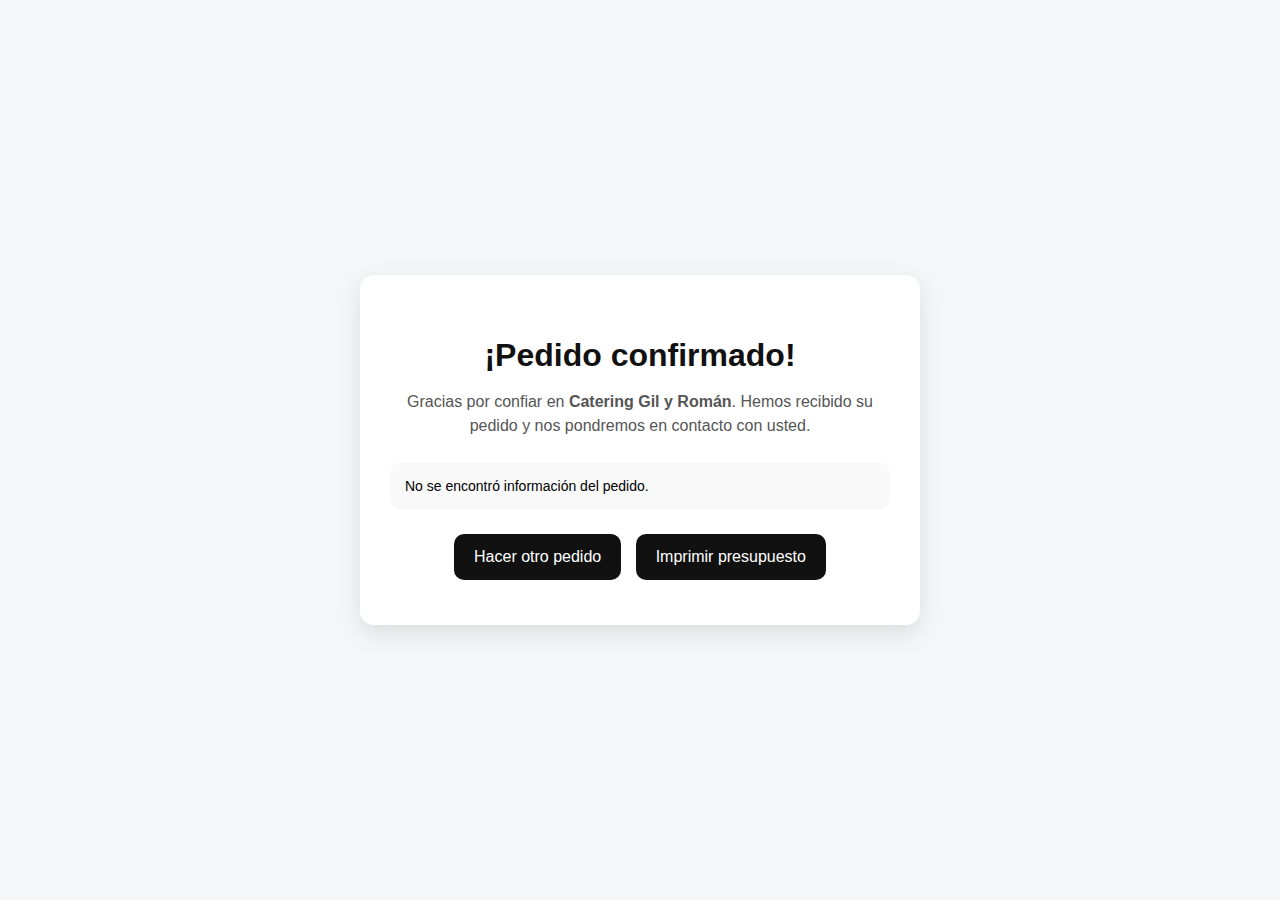
<file: confirmacion.html>
<!DOCTYPE html>
<html lang="es">
<head>
  <meta charset="UTF-8">
  <title>Confirmación | Catering Gil y Román</title>
  <meta name="viewport" content="width=device-width, initial-scale=1.0">
  <style>
    body {
      font-family: Arial, Helvetica, sans-serif;
      background: #f4f6f8;
      display: flex;
      justify-content: center;
      align-items: center;
      height: 100vh;
      margin: 0;
    }

    .container {
      background: #fff;
      padding: 40px 30px;
      border-radius: 14px;
      box-shadow: 0 8px 25px rgba(0,0,0,0.1);
      max-width: 500px;
      text-align: center;
    }

    h1 {
      color: #111;
      margin-bottom: 15px;
    }

    p {
      color: #555;
      margin-bottom: 25px;
      line-height: 1.5;
    }

    button {
      padding: 14px 20px;
      border: none;
      border-radius: 10px;
      background: #111;
      color: #fff;
      font-size: 16px;
      cursor: pointer;
      margin: 5px;
    }

    button:hover {
      background: #333;
    }

    #resumenPedido {
      text-align: left;
      background: #f9f9f9;
      padding: 15px;
      border-radius: 10px;
      margin-bottom: 20px;
      max-height: 250px;
      overflow-y: auto;
      font-size: 14px;
    }
  </style>
</head>
<body>

  <div class="container">
    <h1>¡Pedido confirmado!</h1>
    <p>Gracias por confiar en <strong>Catering Gil y Román</strong>.  
       Hemos recibido su pedido y nos pondremos en contacto con usted.</p>

    <div id="resumenPedido"></div>

    <button onclick="window.location.href='index.html'">Hacer otro pedido</button>
    <button onclick="window.print()">Imprimir presupuesto</button>
  </div>

  <script>
    // Mostrar resumen del pedido
    const resumenDiv = document.getElementById('resumenPedido');
    const datos = JSON.parse(localStorage.getItem('presupuesto'));

    if (datos) {
      let html = `<strong>Cliente:</strong> ${datos.nombre} <br>`;
      html += `<strong>Teléfono:</strong> ${datos.telefono} <br>`;
      html += `<strong>Email:</strong> ${datos.email} <br>`;
      html += `<strong>Fecha del evento:</strong> ${datos.fechaEvento} <br>`;
      html += `<strong>Dirección:</strong> ${datos.direccion} <br>`;
      html += `<strong>Personas:</strong> ${datos.personas} <br>`;
      html += `<strong>Platos seleccionados:</strong><ul>`;
      datos.carrito.forEach(item => {
        html += `<li>${item.nombre} – ${item.precio} € / persona</li>`;
      });
      html += `</ul>`;

      if (datos.extras && Object.keys(datos.extras).length > 0) {
        html += `<strong>Extras:</strong><ul>`;
        for (let e in datos.extras) {
          html += `<li>${e} – ${datos.extras[e]} € ${e === "Vajilla" ? "/ persona" : ""}</li>`;
        }
        html += `</ul>`;
      }

      html += `<strong>Total:</strong> ${datos.total} €`;

      resumenDiv.innerHTML = html;

      // Limpiar localStorage si quieres que empiece nuevo pedido
      localStorage.removeItem('presupuesto');
    } else {
      resumenDiv.innerHTML = "No se encontró información del pedido.";
    }
  </script>

</body>
</html>
</file>
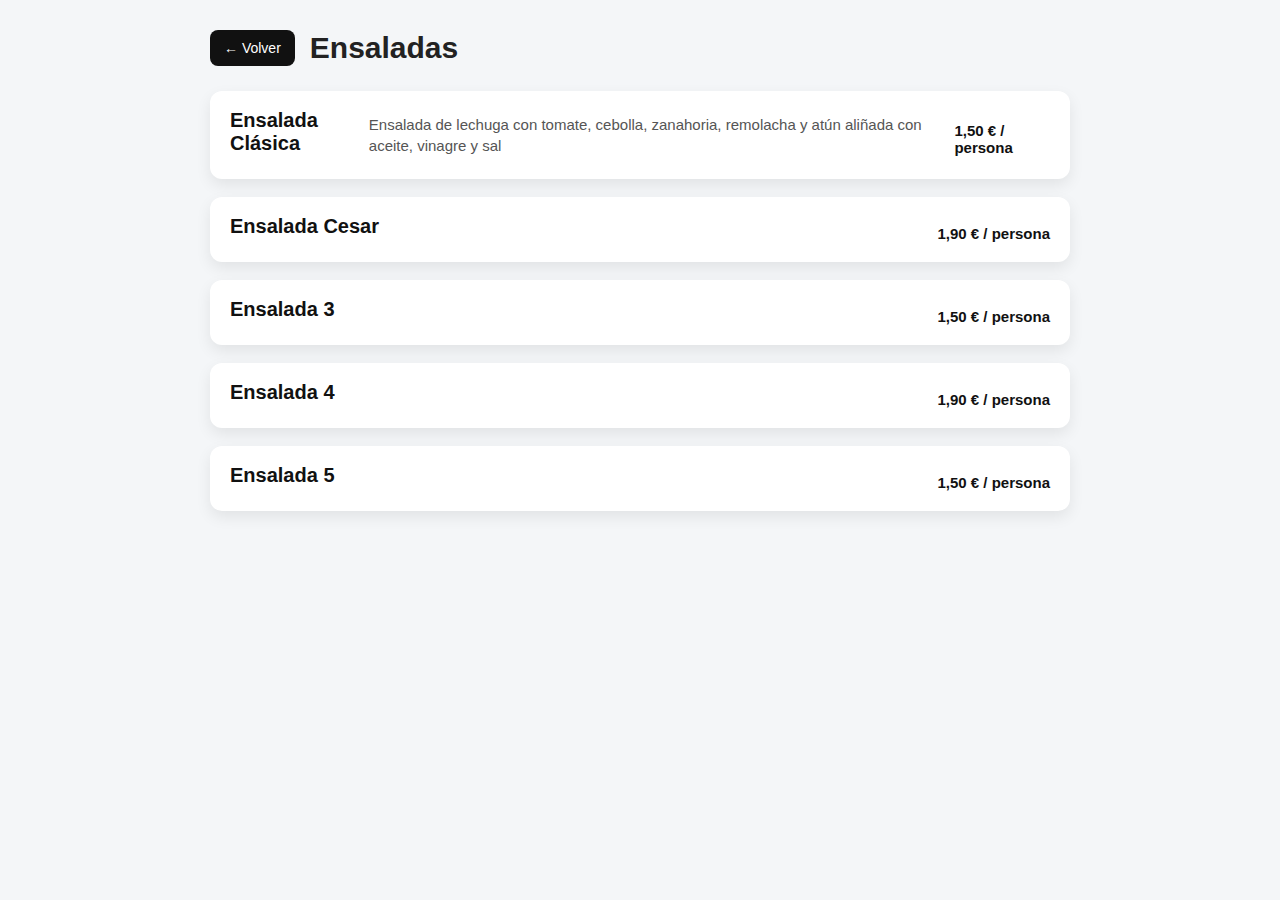
<file: comidas/ensaladas.html>
<!DOCTYPE html>
<html lang="es">
<head>
  <meta charset="UTF-8">
  <title>Carnes | Catering Gil y Román</title>
  <meta name="viewport" content="width=device-width, initial-scale=1.0">

  <!-- CSS COMÚN PARA COMIDAS -->
  <link rel="stylesheet" href="comidas.css">
</head>

<body>

  <div class="container">

    <header class="header">
      <a href="../carta.html" class="volver">← Volver</a>
      <h1>Ensaladas</h1>
    </header>

    <section class="lista">

      <article class="item">
        <h3>Ensalada Clásica</h3>
        <p>
          Ensalada de lechuga con tomate, cebolla, zanahoria, remolacha y atún
          aliñada con aceite, vinagre y sal
        </p>
        <span class="precio">1,50 € / persona</span>
      </article>

      <article class="item">
        <h3>Ensalada Cesar</h3>
        <p>
          
        </p>
        <span class="precio">1,90 € / persona</span>
      </article>

      <article class="item">
        <h3>Ensalada 3</h3>
        <p>
          
        </p>
        <span class="precio">1,50 € / persona</span>
      </article>

      <article class="item">
        <h3>Ensalada 4</h3>
        <p>
          
        </p>
        <span class="precio">1,90 € / persona</span>
      </article>

      <article class="item">
        <h3>Ensalada 5</h3>
        <p>
          
        </p>
        <span class="precio">1,50 € / persona</span>
      </article>

    </section>

  </div>

</body>
</html>
</file>
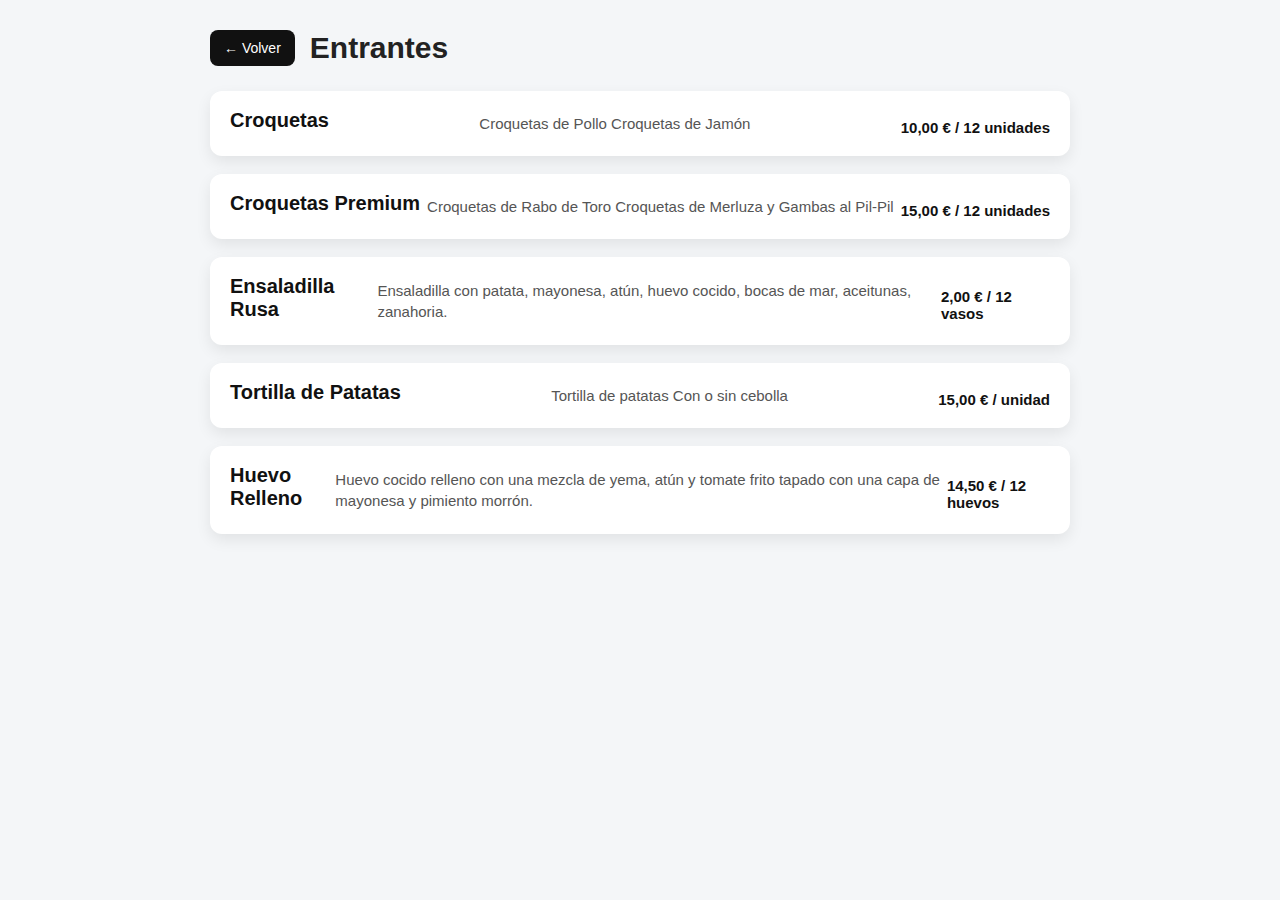
<file: comidas/entrantes.html>
<!DOCTYPE html>
<html lang="es">
<head>
  <meta charset="UTF-8">
  <title>Carnes | Catering Gil y Román</title>
  <meta name="viewport" content="width=device-width, initial-scale=1.0">

  <!-- CSS COMÚN PARA COMIDAS -->
  <link rel="stylesheet" href="comidas.css">
</head>

<body>

  <div class="container">

    <header class="header">
      <a href="../carta.html" class="volver">← Volver</a>
      <h1>Entrantes</h1>
    </header>

    <section class="lista">

      <article class="item">
        <h3>Croquetas</h3>
        <p>
          Croquetas de Pollo
          Croquetas de Jamón
        </p>
        <span class="precio">10,00 € / 12 unidades</span>
      </article>

      <article class="item">
        <h3>Croquetas Premium</h3>
        <p>
          Croquetas de Rabo de Toro
          Croquetas de Merluza y Gambas al Pil-Pil
        </p>
        <span class="precio">15,00 € / 12 unidades</span>
      </article>

      <article class="item">
        <h3>Ensaladilla Rusa</h3>
        <p>
          Ensaladilla con patata, mayonesa, atún, huevo cocido,
          bocas de mar, aceitunas, zanahoria.
        </p>
        <span class="precio">2,00 € / 12 vasos</span>
      </article>

      <article class="item">
        <h3>Tortilla de Patatas</h3>
        <p>
          Tortilla de patatas Con o sin cebolla
        </p>
        <span class="precio">15,00 € / unidad</span>
      </article>

      <article class="item">
        <h3>Huevo Relleno</h3>
        <p>
          Huevo cocido relleno con una mezcla de yema, atún y tomate frito 
          tapado con una capa de mayonesa y pimiento morrón.
        </p>
        <span class="precio">14,50 € / 12 huevos</span>
      </article>

    </section>

  </div>

</body>
</html>
</file>
<file: comidas/comidas.css>
/* RESET */
* {
  margin: 0;
  padding: 0;
  box-sizing: border-box;
}

/* BODY */
body {
  font-family: Arial, Helvetica, sans-serif;
  background-color: #f4f6f8;
  color: #222;
}

/* CONTENEDOR PRINCIPAL */
.container {
  max-width: 900px;
  margin: auto;
  padding: 30px 20px;
}

/* HEADER */
.header {
  display: flex;
  align-items: center;
  gap: 15px;
  margin-bottom: 25px;
}

.header h1 {
  font-size: 30px;
  font-weight: bold;
}

/* BOTÓN VOLVER */
.volver {
  text-decoration: none;
  color: #fff;
  background-color: #111;
  padding: 10px 14px;
  border-radius: 8px;
  font-size: 14px;
  transition: background-color 0.3s ease;
}

.volver:hover {
  background-color: #333;
}

/* LISTADO */
.lista {
  display: flex;
  flex-direction: column;
  gap: 18px;
}

/* ITEM DE COMIDA */
.item {
  background-color: #fff;
  padding: 18px 20px;
  border-radius: 12px;
  box-shadow: 0 6px 15px rgba(0,0,0,0.08);
  transition: transform 0.2s ease, box-shadow 0.2s ease;
  display: flex;
  justify-content: space-between;
  align-items: center;
}

.item:hover {
  transform: translateY(-3px);
  box-shadow: 0 10px 22px rgba(0,0,0,0.12);
}

/* NOMBRE DEL PLATO */
.item h3 {
  font-size: 20px;
  margin-bottom: 6px;
  color: #111;
}

/* DESCRIPCIÓN */
.item p {
  font-size: 15px;
  line-height: 1.4;
  color: #555;
}

/* PRECIO (OPCIONAL) */
.precio {
  margin-top: 8px;
  font-weight: bold;
  color: #111;
  font-size: 15px;
}

/* CONTADOR Y BOTONES DE CANTIDAD */
.acciones {
  display: flex;
  align-items: center;
  gap: 0.3rem;
}

.acciones button {
  cursor: pointer;
  padding: 0.2rem 0.5rem;
  border: 1px solid #ccc;
  border-radius: 3px;
  background: #f9f9f9;
  transition: background 0.2s ease;
}

.acciones button:hover {
  background: #e2e2e2;
}

.cantidad {
  width: 2rem;
  text-align: center;
  display: inline-block;
  font-weight: bold;
}

/* RESPONSIVE */
@media (max-width: 480px) {
  .header h1 {
    font-size: 24px;
  }

  .item h3 {
    font-size: 18px;
  }

  .item p {
    font-size: 14px;
  }
}
</file>
